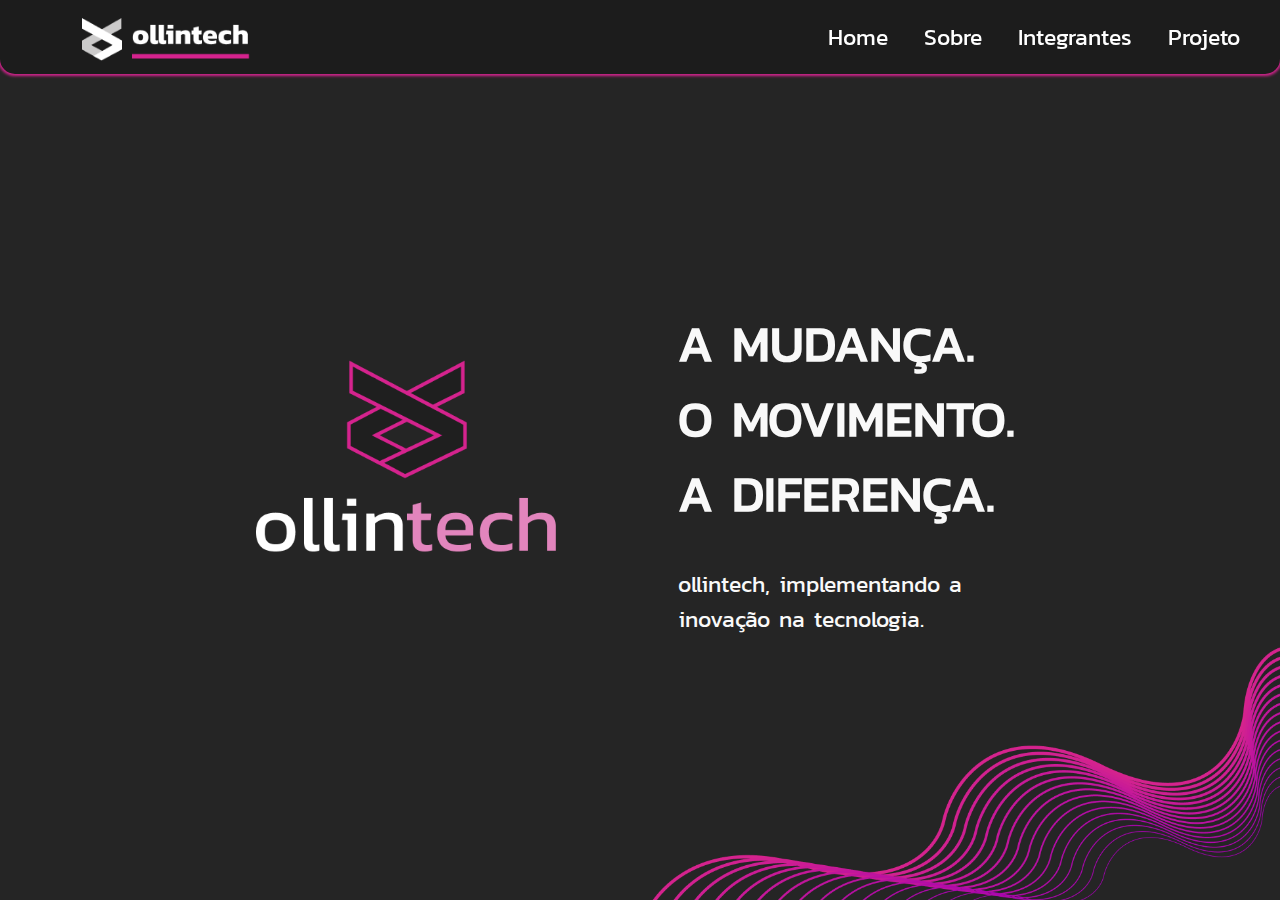
<file: index.html>
<!DOCTYPE html>
<html lang="pt-br">
<head>
    <meta charset="UTF-8">
    <meta name="viewport" content="width=device-width, initial-scale=1.0">
    <link href="https://cdn.jsdelivr.net/npm/bootstrap@5.3.3/dist/css/bootstrap.min.css" rel="stylesheet" integrity="sha384-QWTKZyjpPEjISv5WaRU9OFeRpok6YctnYmDr5pNlyT2bRjXh0JMhjY6hW+ALEwIH" crossorigin="anonymous">
    <title>Ollintech WebSite</title>
    <link rel="stylesheet" href="css/style.css" type="text/css">
    <link rel="icon" type="image/x-icon" href="imgs/fav_icon.png">

</head>
<body>
    <div id="wrapper">

        <!-- inicio navbar -->
        <div >
            <nav class="navbar navbar-expand-lg " id="navbar">
                <div class="container-fluid">
                  <a class="navbar-brand" href="#"><img src="imgs/logo_navbar.png" id="nav-icon"></a><div id="x"></div>

                  <button class="navbar-toggler" type="button" data-bs-toggle="collapse" data-bs-target="#navbarNav" aria-controls="navbarNav" aria-expanded="false" aria-label="Toggle navigation" id="nav-bar">
                    <span class="navbar-toggler-icon" id="nav-bar2"></span>
                  </button>
                  
                  <div class="collapse navbar-collapse" id="navbarNav">
                    <ul class="navbar-nav">
                      <li class="nav-item">
                        <a class="nav-link active" aria-current="page" href="#home" id="nav-link">Home</a>
                      </li>
                      <li class="nav-item">
                        <a class="nav-link" href="#sobre" id="nav-link">Sobre</a>
                      </li>
                      <li class="nav-item">
                        <a class="nav-link" href="#integrantes" id="nav-link">Integrantes</a>
                      </li>
                      <li class="nav-item">
                        <a class="nav-link" href="#quaggio" id="nav-link">Projeto</a>
                      </li>
                    </ul>
                  </div>
                </div>
              </nav>
            </div>
            <!-- fim navbar -->
  
            <!-- inicio home -->
    <main>
        <div id="home" style="width: 100vw; background-color: #252525;">
            <div id="logo"> <img src="imgs/logo-1.png" id="logo"></div>

                <div id="title">
                    <p><b>A MUDANÇA. <br> O MOVIMENTO. <br> A DIFERENÇA.</b></p>
                </div>

                <div id="txt"> <p>ollintech, implementando a inovação na tecnologia.</p> </div>

            <div id="bg" style="background-image: url(imgs/ondas.png); background-position: bottom right;"></div>
        </div>
            <!-- fim home -->

            <!-- inicio redirect -->
        <div id="redirect" style="width: 100vw; background-color: #1f1f1f;">
            <div class="content" id="content_alt">

            <div class="card1">
                <a href="#sobre"><div id="icon1"> <img src="imgs/create.png"id="icon1"> </div></a>
                <div id="text1">
                    <h2>SOBRE</h2>
                    <p>Clique aqui para conhecer mais sobre a equipe e nossa história!</p>
                </div>
            </div>

            <div class="card1">
                <a href="#integrantes"><div id="icon2"> <img src="imgs/people.png"id="icon2"> </div></a>
                <div id="text1">
                    <h2>INTEGRANTES</h2>
                    <p>Conheça um pouco mais sobre os integrantes da equipe e suas funções.</p>
                </div>
            </div>

            <div class="card1">
                <a href="#quaggio"><div id="icon3"> <img src="imgs/bag.png"id="icon3"> </div></a>
                <div id="text1">
                    <h2>PROJETO</h2>
                    <p>Saiba mais sobre o principal projeto da equipe.</p>
                </div>
            </div>

            </div>
        </div>
            <!-- fim redirect -->

            <!-- inicio sobre nos -->
        <div id="sobre" style="width: 100vw; background-color: #252525;">
            <div class="content">

            <div class="title_1"><p>SOBRE NÓS</p></div>
            <div class="traco" id="t1"></div>

            <div class="text2">
                <p>A ollintech é uma equipe de tecnologia que surgiu na FATEC,  para a realização de um trabalho, o Projeto Integrador, que visa o desenvolvimento de um sistema para a solução de algum problema, mas, para isso, era necessário a criação de uma logomarca e identidade visual.</p>
            </div>

            <div id="logo2"><img src="imgs/Frame 14.png" id="logo2"></div>

            <div id="divisao"></div>

            <div id="mockup"><img src="imgs/mockup_ollin.png" id=mockup></div>

            </div>
        </div>
            <!-- fim sobre nos -->

            <!-- inicio paleta -->
        <div id="paleta" style="width: 100vw; background-color: #1f1f1f;">
            <div class="content">

                <div class="title_1"> <p>PALETA DE CORES</p> </div>
                <div class="traco" id="t2"></div>

                <div class="text2">
                    <p>Para as cores da nossa logomarca, nós, da equipe, pensamos num tom monocromático (variações de tom de uma cor), logo chegamos ao rosa, que passa uma sensação de criatividade, imaginação e conexão, além disso, adicionamos um “coringa”, um tom de preto mais claro, que inclusive é utilizado nesse website.</p>
                </div>

                <div id="paleta-img"><img src="imgs/paleta.png" id="paleta-img"></div>

            </div>
        </div>
            <!-- fim paleta -->

            <!-- inicio tipografia -->
        <div id="tipografia" style="width: 100vw; background-color: #252525;">
            <div class="content">

                <div class="title_1">TIPOGRAFIA</div>
                <div class="traco" id="t3"></div>

                <div class="text2">
                    <p>A tipogafia é simplesmente um dos principais pilares da identidade visual, visto que, irá representar as ideias e valores que a equipe e o projeto passam, por isso,nós, da Ollintech, demos muita atenção a essa seleção. A fonte escolhida para a nossa equipe foi a “Kanit”, uma fonte mais minimalista e que passa a ideia de modernidade e de uma fonte mais limpa.</p>
                </div>

                <div id="tipografia_icon"><img src="imgs/tipografia_icon.png"id="tipografia_icon"></div>

            </div>
        </div>
            <!-- fim tipografia -->

            <!-- inicio integrantes -->
        <div id="integrantes" style="width: 100vw; background-color: #1f1f1f;">
            <div class="content">

                <div class="title_1"><p>INTEGRANTES</p></div>
                <div class="traco" id="t4"></div>

                <div class="card2">
                    <div id="icon-card"><img src="imgs/ana.jpg" id="icon-card"></div>
                    <div id="text3">
                    <h2>Ana Flávia</h2>
                    <p>Banco de dados & Back-end dev.</p> 
                    </div>
                </div>

                <div class="card2">
                    <div id="icon-card"><img src="imgs/gustavo.jpg" id="icon-card"></div>
                    <div id="text3">
                    <h2>Gustavo Lanna </h2>
                    <p>Front-end dev & UX/UI design.</p>
                    </div>
                </div>

                <div class="card2">
                    <div id="icon-card"><img src="imgs/isabely.jpeg" id="icon-card"></div>
                    <div id="text3"><h2>Isabely Lemos</h2>
                    <p>Banco de dados & Back-end dev.</p>
                    </div>
                </div>

                <div class="card2">
                    <div id="icon-card"><img src="imgs/yasmin4.jpg" id="icon-card"></div>
                    <div id="text3">
                    <h2>Yasmin Pires</h2>
                    <p>Front-end dev & UX/UI design.</p>
                    </div>
                </div>

            </div>
        </div>
            <!-- fim integrantes -->

            <!-- inicio quaggio -->
        <div id="quaggio" style="width: 100vw; background-color: #252525;">
            <div class="content">

                <div class="title_1"><p>PROJETO</p></div>
                <div class="traco" id="t5"></div>

                    <div id="lg_quaggio"><img src="imgs/logo_quaggio.png"id="lg_quaggio"></div>

                    <div id="txt_1">
                        <p> Após pesquisas, identificamos uma grande defasagem no controle de qualidade dessas produções, essa área, ainda é muito manual, então, nosso objetivo é inovar utilizando tecnologia e facilitar o controle de qualidade dessas produções.</p>
                    </div>

                    <div id="txt_2">
                        <p>Para o Projeto Integrador, nós, da Ollintech estamos desenvolvendo um Sistema, que, a partir de Inteligência Artifical (machine learning) irá auxiliar produtores de queijo de búfala a controlar a qualidade de suas produções.</p>
                    </div>

                    <div id="mockup_quaggio"><img src="imgs/mockup_quaggio.png"id="mockup_quaggio"></div>
            
            </div>
        </div>
    </main>
            <!-- fim quaggio -->

 <!-- Teste do footer -->
 <div id="footer">
    <div class="container" >
        <footer class="flex-wrap justify-content-center align-items-center py-3 my-0" >
            <div id="first">
                <div id="image-footer"><img src="imgs/Group 30.png" alt="" id="image"></div>
                <div id="firula1"></div>
                <div id="txt-footer">Entre em contato <br> conosco!</div>
            </div>
            <br>
    
            <div id="icons">
                <div id="bloco1">
                    <div id="loc"><img src="imgs/local.png" alt="" id="icon-footer"> Registro, SP</div>
                    <div id="inv2"></div>
                    <div id="insta"><img src="imgs/instagram.png" alt="" id="icon-footer"> @ollin_tech</div>
                </div>
                <div id="separa"></div>
                <div id="bloco2">
                    <div id="phone"><img src="imgs/phone-outgoing.png" alt="" id="icon-footer"> 13 99757-9138</div>
                    <div id="inv"></div>
                    <div id="email"><img src="imgs/mail.png" alt="" id="icon-footer"> ollintech.group@gmail.com</div>
                </div>
            </div>
            <br>
            <p class="col-md-4 mb-0 text-white" id="txt_copy">Copyright&copy; 2024 - Ollintech</p>
        </footer>
    </div>
</div>


            <!-- inicio footer 
        <div id="footer">
            <div class="container" >
                <footer class="d-flex flex-wrap justify-content-between align-items-center py-3 my-0" >
                    <p class="col-md-4 mb-0 text-white">&copy; 2024</p>
    
      
                    <ul class="nav col-md-4 justify-content-end">
                        <li class="nav-item"><a href="#home" class="nav-link px-2 text-white">Home</a></li>
                        <li class="nav-item"><a href="#sobre" class="nav-link px-2 text-white" >Sobre</a></li>
                        <li class="nav-item"><a href="#integrantes" class="nav-link px-2 text-white">Integrantes</a></li>
                        <li class="nav-item"><a href="#quaggio" class="nav-link px-2 text-white">Projeto</a></li>
                    </ul>
                </footer>
      
            </div>
        </div>-->
    </div>
    </div>

    <script src="https://cdn.jsdelivr.net/npm/bootstrap@5.3.3/dist/js/bootstrap.bundle.min.js" integrity="sha384-YvpcrYf0tY3lHB60NNkmXc5s9fDVZLESaAA55NDzOxhy9GkcIdslK1eN7N6jIeHz" crossorigin="anonymous"></script>
</body>
</html>
</file>
<file: css/style.css>
*{
    font-family: kanit;
    color: #f9f9f9;
}

@font-face {
    font-family: kanit;
    src: url(../Kanit1/Kanit-Regular.ttf);
}

#body{background-color: #1c1c1c;}

#wrapper{
    width: 100vw;
    height: 100vh;
    position: absolute;
    font-size: 23px;
    text-align: justify;
    overflow-x: hidden;
}

/* navbar */
#navbar{
    background-color: #1c1c1c;
    position: fixed;
    width: 100vw;
    border-radius: 0px 0px 15px 15px;
    box-shadow: 0px 0px 3px 2px #D5238E;
    z-index: 1; 
}

    #nav-bar{
        color: #D5238E;
        background-color: #1b1b1b;
    }

    #nav-icon{
        width: 350px;
        margin-left: 20%;
    }

    #x{width:57vw; height: 2px;}

    #nav-link{
        margin-right: 20px;
        font-size: 23px;
        color: white;
        border-radius: 30px;
    }
    
    #nav-link:hover{
        background-color: #D5238E;
        border-radius: 30px;
    }

    .content{
        position: absolute;
        width: 80vw; height: 80vh;
        margin-top: 10vh;
        margin-left: 10vw;
        display: flex; flex-wrap: wrap;
        justify-content:space-around;
        align-content:center;
    }

    .title_1{
        font-size: 28px;
        font-weight: 800;
        margin-top: 2vh;
        position: absolute;
    }
    

    .text2{
        margin-left: 5vw;
        margin-right: 5vw;
        margin-top: 12vh;
        line-height: 32px;
        position: absolute;
    }    

/*home*/
#home{height: 100vh;
position: relative;}

#bg{
    width: 100vw; height: 100vh;
    background-repeat: no-repeat;
    background-size: 50vw;
}

#logo{
    width: 25vw;
    position: absolute;
    margin-top: 20vh;
    margin-left: 10vw;
}

#title{
    position: absolute;
    margin-top: 34vh;
    margin-left: 53vw;
    font-size: 50px;
    width: 800px;
    font-weight: 800;
}

#txt{
    position: absolute;
    margin-top: 63vh;
    margin-left: 53vw;
    width: 350px;
    text-align: left;
}

/* Redirect */
#redirect{height: 100vh; position: relative;}

.card1{
    width: 250px;
    height: 350px;
    display: flex; flex-wrap: wrap;
    justify-content: center; align-content: center;
}

#icon1{ width: 10vw; margin-left: 5px;}
#icon2{ width: 10vw;}
#icon3 {width: 10vw; margin-top: -12px;}

#text1{
    text-align: center;
    p{font-size: 18px};
    h2{font-size: 22px; font-weight: 800;};
}

/* Sobre */
#sobre{height: 100vh; position: relative;}

#logo2{
    position: absolute;
    width: 17vw;
    margin-top: 21vh;
    margin-left: -12vw;
}

.traco{
    height: 7px;
    border-radius: 50px;
    margin-top: 7vh;
    background-color: #D5238E;
    position: absolute;
}

#t1{width: 190px;}

#divisao{
    width: 7px; height: 300px;
    border-radius: 50px;
    margin-top: 28vh;
    background-color: #D5238E;
    position: absolute;
}

#mockup{
    position: absolute;
    width: 16vw;
    margin-top: 17vh;
    margin-left: 12vw;
}

/* Paleta */
#paleta{height: 100vh; position: relative;}

#t2{width: 290px;}

#paleta-img{
    width: 37vw;
    margin-top: 16vh;
}

/* Tipografia */
#tipografia{height: 100vh; position: relative;}

#t3{width: 200px;}

#tipografia_icon{
    width: 39vw;
    margin-top: 14vh;
}

/* Integrantes*/
#integrantes{height: 100vh; position: relative;}

#t4{width: 230px;}

.card2{
    margin-top: 10vh;
    width: 20vw; height: 300px;
    display: flex; flex-wrap: wrap;
    justify-content: center; align-content: center;
}

#icon-card{
    border-radius: 50%;
    width: 11vw; height: 11vw;
}

#text3{
    margin-top: 3vh;
    width: 200px;
    text-align: center;
    p{font-size: 18px};
    h2{font-size: 22px; font-weight: 800;};
}

/* Quaggio */
#quaggio{height: 100vh; position: relative;}

#t5{width: 150px;}

#lg_quaggio{
    width: 13vw;
    margin-left: 6vw;
    margin-top: 6vh;
}

#mockup_quaggio{
    width: 23vw;
    margin-top: 2vh;
}

#txt_1{
    width: 33vw;  height: 30vh;
    font-size: 24px;
    margin-left: 11vw;
    margin-top: 12vh;
}

#txt_2{
    width: 33vw; height: 30vh;
    margin-top: 4vh;
    font-size: 24px;
}

/* footer */
#footer{
    background-color: #151515;
    justify-content: center;
    align-items: center;
    font-size: 18px;
}

#loc:hover{
    border-radius: 10px;
    background-color: darkgray;
}

#insta:hover{
    border-radius: 10px;
    background-color: darkgray;
}

#phone:hover{
    border-radius: 10px;
    background-color: darkgray;
}

#email:hover{
    border-radius: 10px;
    background-color: darkgray;
}

#separa{
    height: 15px
}

#txt_copy{
    width: 250px;
    margin-left: 40%;
}

#firula1{
    background-color: deeppink;
    width:3px;
    border-radius: 20px;
    height:60px;
    margin-left: 20px
}

#image{
    margin-top: 8px;
    width: 70px
}

#icon-footer{
    width: 30px
}

#txt-footer{
    margin-left: 20px;
    font-size: 18px;
}

#inv{
    width: 61px;
}

#inv2{
    width: 80px;
}

#first{
    display:flex;
    color: white;
    margin-left: 41%
}

#icons{
   margin-left: 34%;
    color: white;
}

#bloco1{
    display:flex;
}

#bloco2{
    display:flex;
}

@media only screen and (max-width: 720px){
    #nav-icon{
        width: 0px;
        margin-left: 0;
    }
    
    .content{
        margin-left: 5vw; margin-top: 5vh;
        width: 90vw; height: 55vh;
    }

    #content_alt{height: 30vh;}

    .title_1{
        font-size: 16px;
        margin-top: 6vh;
    }

    .traco{
        height: 5px;
        margin-top: 9vh;
    }

    .text2{
        font-size: 12px;
        line-height: 15px;
        margin-top: 12vh;
    }

/* home */
    #home{height: 60vh;}

    #logo{
        width: 28vw;
        margin-left: 25px;
        margin-top: 13vh;
    }

    #title{
        font-size: 20px;
        margin-left: 50vw;
        margin-top: 21vh;
    }

    #txt{
        font-size: 10px;
        margin-left: 50vw;
        margin-top: 34vh;
        width: 150px;
    }

    #bg{
        width: 100vw; height: 60vh;
        background-size: 70vw;
    }

/* redirect */
    #redirect{
        height: 40vh;
        overflow: hidden;
    }

    .card1{width: 100px; height: 200px;}

    #icon1{ margin-left: 2px;}
    #icon2{ margin-top: 0px;}
    #icon3{ margin-top: -5px;}

    #text1{ 
        p{font-size: 8px};
        h2{font-size: 11px};
    }

/* sobre nós */
    #sobre{height: 60vh;}

    #t1{width: 110px;}

    #logo2{
        width: 22vw;
        margin-left: -15vw;
        margin-top: 19vh;
    }

    #divisao{
        width: 5px; height: 20vh;
        margin-top: 31vh;
    }

    #mockup{
        width: 25vw;
        margin-top: 17vh;
        margin-left: 15vw;
    }

/* paleta */
    #paleta{height: 60vh;}

    #t2{width: 170px;}

    #paleta-img{
        width: 60vw;
        margin-top: 13vh;
    }

/* tipografia */
    #tipografia{height: 60vh;}

    #t3{width: 110px;}

    #tipografia_icon{
        width: 60vw;
        margin-top: 13vh;
    }

/* integrantes */
    #integrantes{height: 75vh;}

    #t4{width: 130px;}

    .card2{width: 40vw; height: 21vh;}

    #icon-card{
        width: 17vw; height: 17vw;
        margin-top: 1vh;
    }

    #text3{
        line-height: 12px;
        margin-top: 2vh;
        p{font-size: 10px};
        h2{font-size: 14px};
    }

/* quaggio */
    #quaggio{height: 70vh;}

    #t5{width: 90px;}

    #lg_quaggio{
        width: 25vw;
        margin-left: 3vw;
        margin-top: 15vh;
    }

    #mockup_quaggio{
        width: 35vw;
        margin-left: 4vw;
        margin-top: -2vh;
    }

    #txt_1{
        width: 40vw;
        margin-left: 12vw;
        margin-top: 23vh;
        font-size: 12px;
    }

    #txt_2{
        width: 38vw;
        margin-top: -3vh;
        margin-left: -3vw;
        font-size: 12px;
    }

    /* footer */
    #footer{font-size: 12px;}

    #inv{width: 66px;}

    #txt-footer{
        font-size: 16px;
    }

    #firula1{
        height:45px;
        margin-left: 20px
    }
    
    #image{
        margin-top: 8px;
        width: 55px
    }
    
    #icon-footer{
        width: 20px
    }

    #first{margin-left: 21%;}

    #icons{margin-left: 6%;}

    #txt_copy{
        margin-left: 25%;
        font-size: 14px;
    }
}

@media only screen and (min-width:721px) and (max-width: 992px){
    #wrapper{font-size: 19px;}

    #nav-icon{width: 210px;}

    /* home */
    #logo{
        width: 30vw;
        margin-left: 5vw;
    }

    #title{
        font-size: 44px;
        margin-left: 47vw;
    }

    #txt{
        margin-top: 60vh;
        margin-left: 47vw;
    }

    /* redirect */
    .card1{ width: 20vw;}

    #text1{ 
        h2{font-size: 20px;}
    }

    /* sobre nos */
    #logo2{
        width: 25vw;
        margin-left: -15vw;
        margin-top: 21vh;
    }

    #divisao{margin-top: 37vh;}

    #mockup{
        margin-left: 15vw;
        margin-top: 20vh;
        width: 23vw;
    }

    /* paleta */
    #paleta-img{width: 50vw;}

    /* tipografia */
    #tipografia_icon{width: 50vw;}

    .card2{
        height: 30vh;
        margin-top: 10vh;
    }

    /* integrantes */
    .card2{
        width: 40vw;
        margin-top: 5vh;
    }

    #icon-card{width: 16vw; height: 16vw;}

    /* quaggio */
    #lg_quaggio{
        width: 20vw;
        margin-top: 8vh;
    }

    #mockup_quaggio{
        width: 30vw;
        margin-top: 4vh;
        margin-left: 2vw;
    }

    #txt_1{
        width: 37vw;
        font-size: 19px;
    }

    #txt_2{
        width: 37vw;
        font-size: 19px;
    }

    #first{margin-left: 34%;}
    #icons{margin-left: 21%;}
    #txt_copy{margin-left: 34%;}
}

@media only screen and (max-height: 550px){
    #content_alt{
        margin-top: 5vh;
        height: 40vh;
    }

    .content{
        width: 90vw;
        margin-left: 5vw;
    }

    .title_1{font-size: 22px;}

    .traco{margin-top: 9vh;}

    .text2{
        margin-top: 16vh;
        font-size: 16px;
        line-height: 18px;
    }

    /* home */
    #bg{background-size: 55vw;}

    #logo{
        width: 26vw;
        margin-top: 19vh;
        margin-left: 10vw;
    }

    #title{
        font-size: 26px;
        margin-top: 34vh;
        margin-left: 57vw;
    }

    #txt{
        width: 200px;
        font-size: 14px;
        margin-top: 63vh;
        margin-left: 57vw;
    }

    /* redirect */
    #redirect{height: 55vh;}

    .card1{width: 20vw;}

    #text1{ 
        p{font-size: 12px};
        h2{font-size: 16px};
    }

    /* sobre */
    #t1{width: 150px;}

    #divisao{
        margin-top: 40vh;
        height: 40vh;
    }

    #logo2{
        width: 20vw;
        margin-top: 23vh;
    }

    #mockup{
        width: 20vw;
        margin-top: 20vh;
    }

    /* Paleta */
    #t2{width: 230px;}

    #paleta-img{
        width: 37vw;
        margin-top: 22vh;
    }

    /* tipografia */
    #t3{width: 160px;}

    #tipografia_icon{
        width: 45vw;
        margin-top: 22vh;
    }

    /* integrantes */
    #t4{width: 180px;}

    .card2{width: 20vw; height: 60vh;}

    #icon-card{
        margin-top: 2vh;
        width: 12vw; height: 12vw;
    }

    #text3{
        margin-top: 3vh;
        p{font-size: 14px;}
        h2{font-size: 18px;}
    }

    /* quaggio */
    #t5{width: 120px;}

    #lg_quaggio{
        width: 13vw;
        margin-top: 9vh;
    }

    #mockup_quaggio{width: 19vw;
    margin-top: -1vh;}

    #txt_1{
        width: 38vw;
        margin-left: 20vw;
        margin-top: 14vh;
        font-size: 14px;
    }

    #txt_2{
        width: 38vw;
        margin-left: -4vw;
        margin-top: 2vh;
        font-size: 14px;
    }
}
</file>
